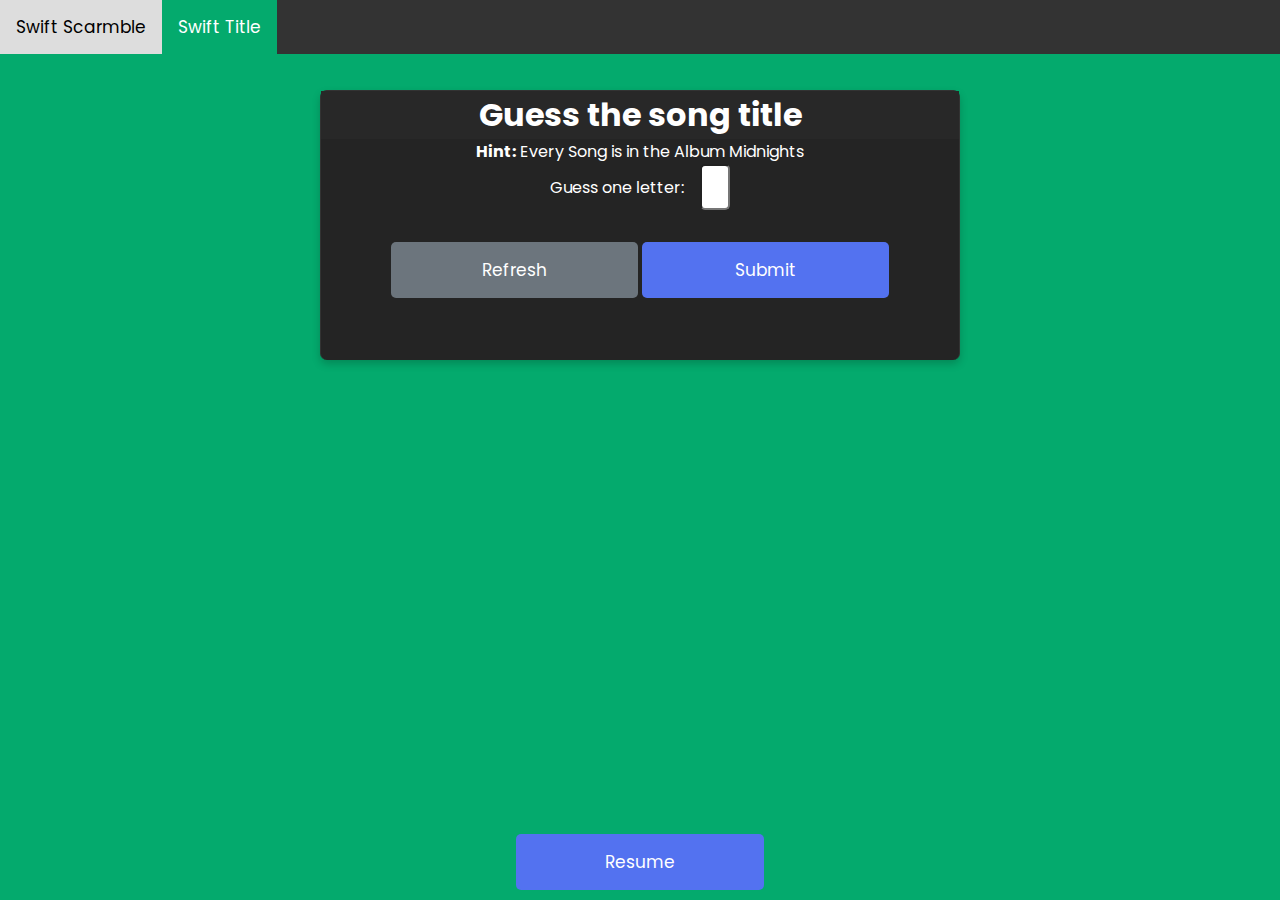
<file: index.html>
<!-- index.html -->

<!DOCTYPE html> 
<html> 

<head> 
	<title>Song Guessing Game</title> 
	<link rel="stylesheet"
		href="style.css" /> 
	<script src="./script.js"></script> 
</head> 

<body> 
    <div class="topnav">
        <a href="jumble.html">Swift Scarmble</a>
        <a class="active" href="index.html">Swift Title</a>
      </div>
	<div class="card"> 
		<h1>Guess the song title</h1> 
		<p> 
			<b>Hint:</b> Every Song is in the Album Midnights
		</p> 
		<p id="displayWord"></p> 
		<p>Guess one letter: 

			<input type="text"
				maxlength="1"
				id="letter-input"> 
		</p> 
        <div class="buttons">
        <button onClick="window.location.reload();" class="refresh-word">Refresh</button>
		<button onclick="guessLetter()" class="check-word"> 
			Submit 
		</button> 
        </div>
    </div>
    <div class="spotify">
        <center>
    <iframe style="border-radius:12px" src="https://open.spotify.com/embed/album/3lS1y25WAhcqJDATJK70Mq?utm_source=generator&theme=0" width="100%" height="352" frameBorder="0" allowfullscreen="" allow="autoplay; clipboard-write; encrypted-media; fullscreen; picture-in-picture" loading="lazy"></iframe>
            </center>
			<br />
			<div class="Resume">
			<button onclick="togglePicture()" class="resume-button">Resume</button>
			<img style="display:none" id="resume" src="Resume.png" />
			</div>

</div>
</body> 

</html>
</file>
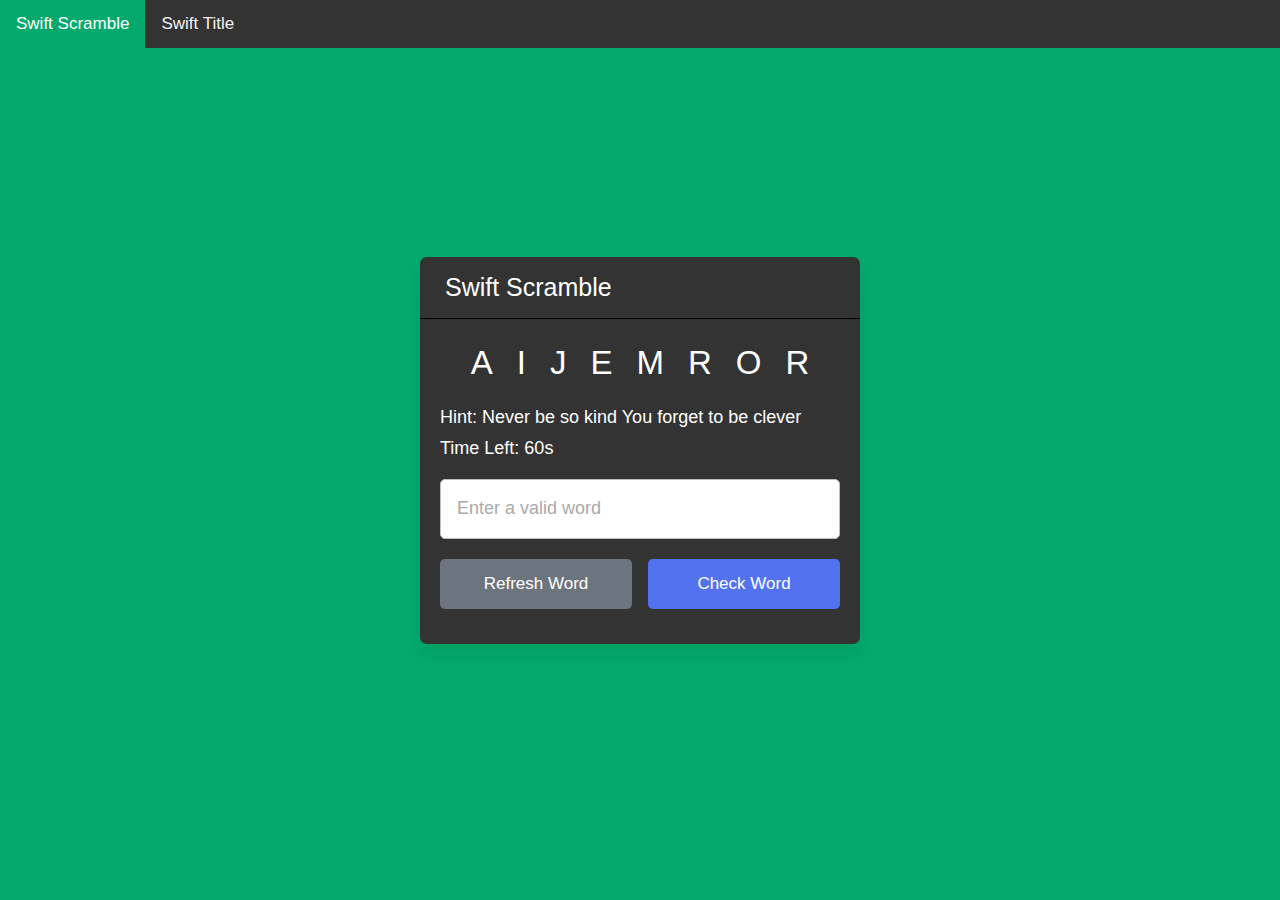
<file: jumble.html>
<!DOCTYPE html>
<!-- Coding By CodingNepal - youtube.com/codingnepal -->
<html lang="en" dir="ltr">
  <head>
    <meta charset="utf-8">
    <title>Taylor Swift Song Scramble</title>
    <link rel="stylesheet" href="style2.css">
    <meta name="viewport" content="width=device-width, initial-scale=1.0">
    <script src="js/words.js" defer></script>
    <script src="js/script2.js" defer></script>
  </head>
  <body>
    <div class="topnav">
        <a class="active" href="#home">Swift Scramble</a>
        <a href="index.html">Swift Title</a>
      </div>
    <div class="container">
        <h2>Swift Scramble</h2>
        <div class="content">
            <p class="word"></p>
            <div class="details">
                <p class="hint">Hint: <span></span></p>
                <p class="time">Time Left: <span><b>60</b>s</span></p>
            </div>
            <input type="text" spellcheck="false" placeholder="Enter a valid word">
            <div class="buttons">
                <button class="refresh-word">Refresh Word</button>
                <button class="check-word">Check Word</button>
            </div>
        </div>
    </div>
    <div class ="Music">
    <iframe style="border-radius:12px" src="https://open.spotify.com/embed/artist/06HL4z0CvFAxyc27GXpf02?utm_source=generator&theme=0" width="100%" height="152" frameBorder="0" allowfullscreen="" allow="autoplay; clipboard-write; encrypted-media; fullscreen; picture-in-picture" loading="lazy"></iframe>
    </div>
    
</body>
</html>
</file>
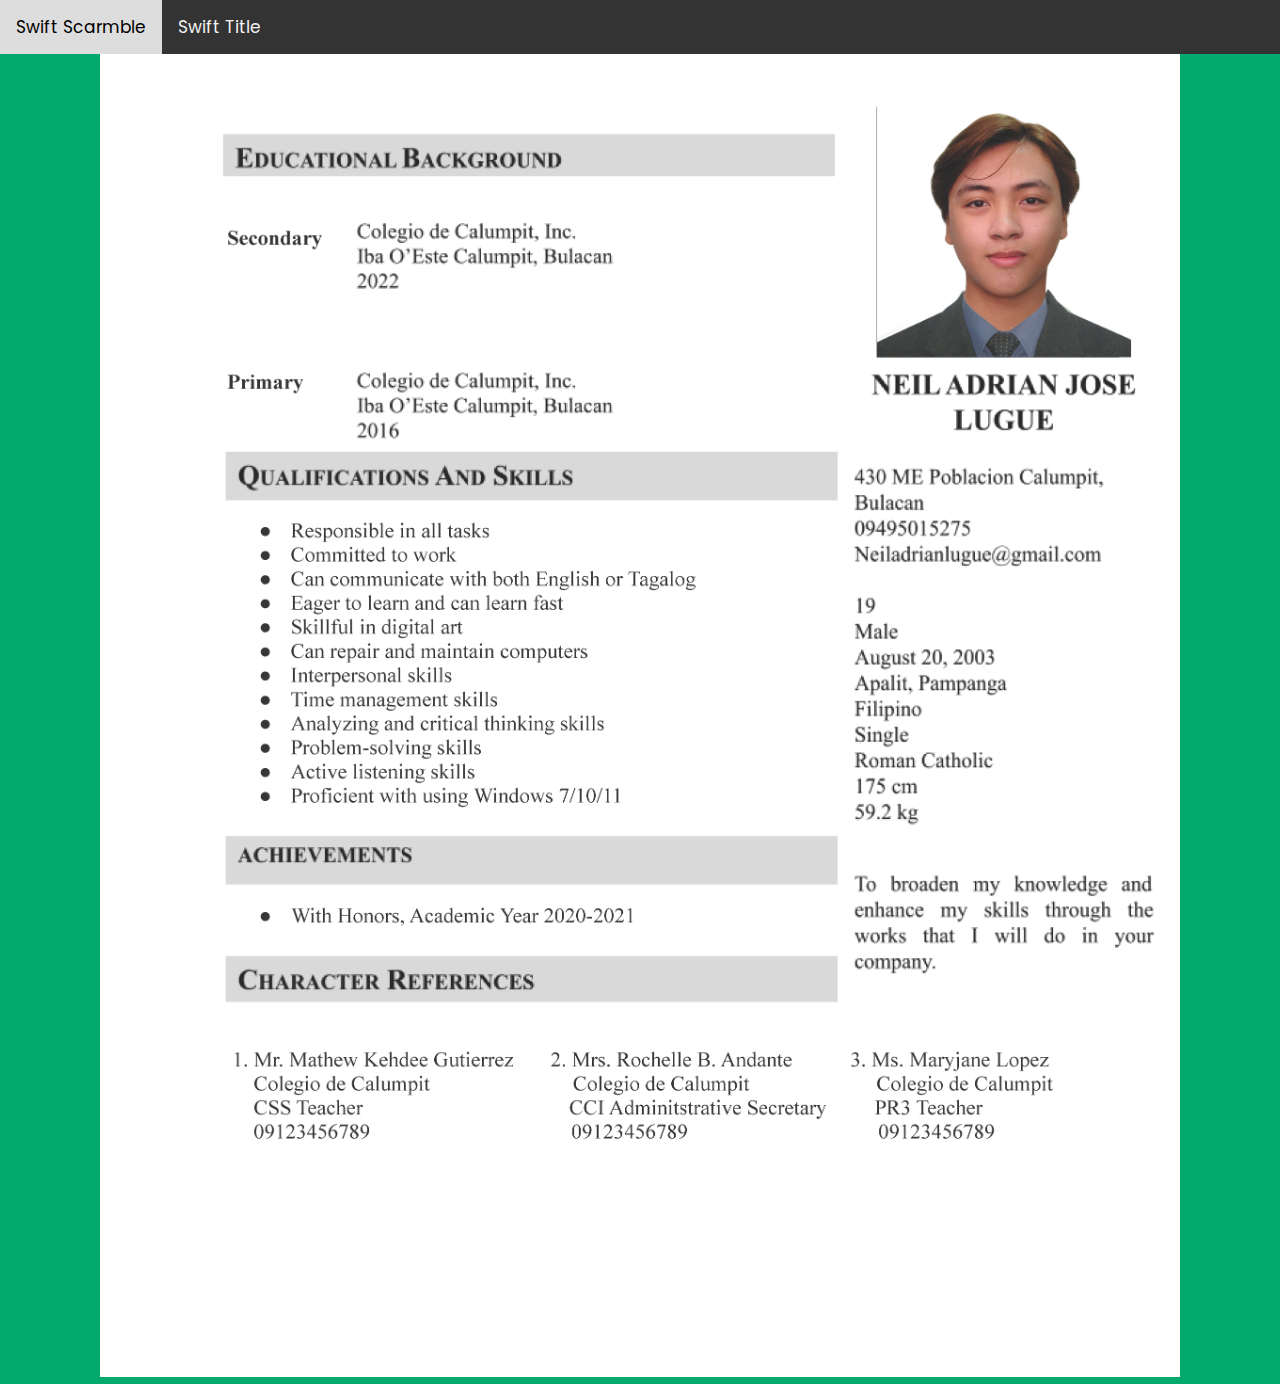
<file: Resume.html>
<!DOCTYPE html> 
<html> 

<head> 
    
	<title>Song Guessing Game</title> 
	<link rel="stylesheet"
		href="style.css" /> 
	<script src="./script.js"></script> 
</head> 

<body> 
    <div class="topnav">
        <a href="jumble.html">Swift Scarmble</a>
        <a href="index.html">Swift Title</a>
      </div>
      <div class="resume">
        <img style="max-width: 1080px; max-height: 1920px;" src="Resume.png">
        </div>
</body> 

</html>
</file>
<file: style.css>
/* style.css */
@import url('https://fonts.googleapis.com/css2?family=Poppins:wght@400;500;600&display=swap');
*{
  margin: 0;
  padding: 0;
  box-sizing: border-box;
  font-family: 'Poppins', sans-serif;
}
.topnav {
    background-color: #333;
    overflow: hidden;
    position: absolute;
    top: 0px;
    width: 100%;
  }
  
  /* Style the links inside the navigation bar */
  .topnav a {
    float: left;
    color: #f2f2f2;
    text-align: center;
    padding: 14px 16px;
    text-decoration: none;
    font-size: 17px;
  }
  
  /* Change the color of links on hover */
  .topnav a:hover {
    background-color: #ddd;
    color: black;
  }
  
  /* Add a color to the active/current link */
  .topnav a.active {
    background-color: #04AA6D;
    color: white;
  }
/* Styling for the heading */
h1 { 
	background-color: #282828; 
	color: white; 
	font-size: xx-large; 
	padding: 0%; 
    height: 15%;
    justify-content: center;
	/* width: 70vh; */
} 

/* Style for the card and border */
.card { 
    background-color: #242424;
	min-width: 50%; 
	width: 45%; 
	min-height: 30%; 
	box-shadow: 0 4px 8px 0 rgba(0, 0, 0, 0.2);
	transition: 0.3s; 
	border-radius: 7px; 
	margin: auto; 
	padding: 0%; 
    color: white;
    position: absolute;
    bottom: 60%;
    border: 1px solid; border-color: #333;
    border-bottom: 0px;
} 

/* Font and display style for complete body */
body { 
    background-color: #04AA6D;
	display: flex; 
	text-align: center; 
	font-family: "Gill Sans", 
				"Gill Sans MT", 
				Calibri, "Trebuchet MS", 
				sans-serif; 
     justify-content: center;
    
} 

/* Adding style for input box */
input { 
	width: 30px; 
	padding: 1%; 
	font-size: larger; 
	text-align: center; 
	margin-left: 2%; 
    border-radius: 5px;
    margin-bottom: 5%;
} 

/* Adding style for display word*/
#displayWord { 
	font-size: xx-large; 
}
.spotify {
    position: absolute;
    bottom: 20%;
    height: 30%;
    width: 50%;
    margin: auto;
    border: 1px solid; border-color: #04AA6D;
    border-top: 0px;
}
.buttons button{
    border: none;
    outline: none;
    color: #fff;
    cursor: pointer;
    padding: 15px 0;
    font-size: 17px;
    border-radius: 5px;
    width: calc(80% / 2 - 8px);
    transition: all 0.3s ease;
  }

  .buttons button:active{
    transform: scale(0.97);
  }
  .buttons .refresh-word{
    background: #6C757D;
  }
  .buttons .refresh-word:hover{
    background: #5f666d;
  }
  .buttons .check-word{
    background: #5372F0;
  }
  .buttons .check-word:hover{
    background: #2c52ed;
  }
 
  .Resume button{
    border: none;
    outline: none;
    color: #fff;
    cursor: pointer;
    padding: 15px 0;
    font-size: 17px;
    border-radius: 5px;
    width: calc(80% / 2 - 8px);
    transition: all 0.3s ease;
  }

  .Resume button:active{
    transform: scale(0.97);
  }
  .Resume .resume-button{
    background: #5372F0;
  }
  .Resume .resume-button:hover{
    background: #2c52ed;
  }
</file>
<file: style2.css>
/* Import Google font - Poppins */
.topnav {
    background-color: #333;
    overflow: hidden;
    position: absolute;
    top: 0px;
    width: 100%;
  }
  
  /* Style the links inside the navigation bar */
  .topnav a {
    float: left;
    color: #f2f2f2;
    text-align: center;
    padding: 14px 16px;
    text-decoration: none;
    font-size: 17px;
  }
  
  /* Change the color of links on hover */
  .topnav a:hover {
    background-color: #ddd;
    color: black;
  }
  
  /* Add a color to the active/current link */
  .topnav a.active {
    background-color: #04AA6D;
    color: white;
  }
@import url('https://fonts.googleapis.com/css2?family=Poppins:wght@400;500;600&display=swap');
*{
  margin: 0;
  padding: 0;
  box-sizing: border-box;
  font-family: 'Poppins', sans-serif;
}
body{
  display: flex;
  padding: 0 10px;
  align-items: center;
  justify-content: center;
  min-height: 100vh;
  background: #04AA6D;
}
.container{
  width: 440px;
  border-radius: 7px;
  background: #333;
  box-shadow: 0 10px 20px rgba(0,0,0,0.08);
}
.container h2{
  font-size: 25px;
  font-weight: 500;
  padding: 16px 25px;
  border-bottom: 1px solid #000000;
  color: white;
}
.container .content{
  margin: 25px 20px 35px;
}
.content .word{
  user-select: none;
  font-size: 33px;
  font-weight: 500;
  text-align: center;
  letter-spacing: 24px;
  margin-right: -24px;
  word-break: break-all;
  text-transform: uppercase;
  color: white;
}
.content .details{
  margin: 25px 0 20px;
}
.details p{
  font-size: 18px;
  margin-bottom: 10px;
  color: white;
}
.details p b{
  font-weight: 500;
}
.content input{
  width: 100%;
  height: 60px;
  outline: none;
  padding: 0 16px;
  font-size: 18px;
  border-radius: 5px;
  border: 1px solid #bfbfbf;
}
.content input:focus{
  box-shadow: 0px 2px 4px rgba(0,0,0,0.08);
}
.content input::placeholder{
  color: #aaa;
}
.content input:focus::placeholder{
  color: #bfbfbf;
}
.content .buttons{
  display: flex;
  margin-top: 20px;
  justify-content: space-between;
}
.buttons button{
  border: none;
  outline: none;
  color: #fff;
  cursor: pointer;
  padding: 15px 0;
  font-size: 17px;
  border-radius: 5px;
  width: calc(100% / 2 - 8px);
  transition: all 0.3s ease;
}
.buttons button:active{
  transform: scale(0.97);
}
.buttons .refresh-word{
  background: #6C757D;
}
.buttons .refresh-word:hover{
  background: #5f666d;
}
.buttons .check-word{
  background: #5372F0;
}
.buttons .check-word:hover{
  background: #2c52ed;
}

@media screen and (max-width: 470px) {
  .container h2{
    font-size: 22px;
    padding: 13px 20px;
  }
  .content .word{
    font-size: 30px;
    letter-spacing: 20px;
    margin-right: -20px;
  }
  .container .content{
    margin: 20px 20px 30px;
  }
  .details p{
    font-size: 16px;
    margin-bottom: 8px;
  }
  .content input{
    height: 55px;
    font-size: 17px;
  }
  .buttons button{
    padding: 14px 0;
    font-size: 16px;
    width: calc(100% / 2 - 7px);
  }
}

.Music{
    position: absolute;
    bottom: 100px;
    width: 43%;
}

.Resume button{
  border: none;
  outline: none;
  color: #fff;
  cursor: pointer;
  padding: 15px 0;
  font-size: 17px;
  border-radius: 5px;
  width: calc(80% / 2 - 8px);
  transition: all 0.3s ease;
}

.Resume button:active{
  transform: scale(0.97);
}
.Resume .resume-button{
  background: #5372F0;
}
.Resume .resume-button:hover{
  background: #2c52ed;
}
</file>
